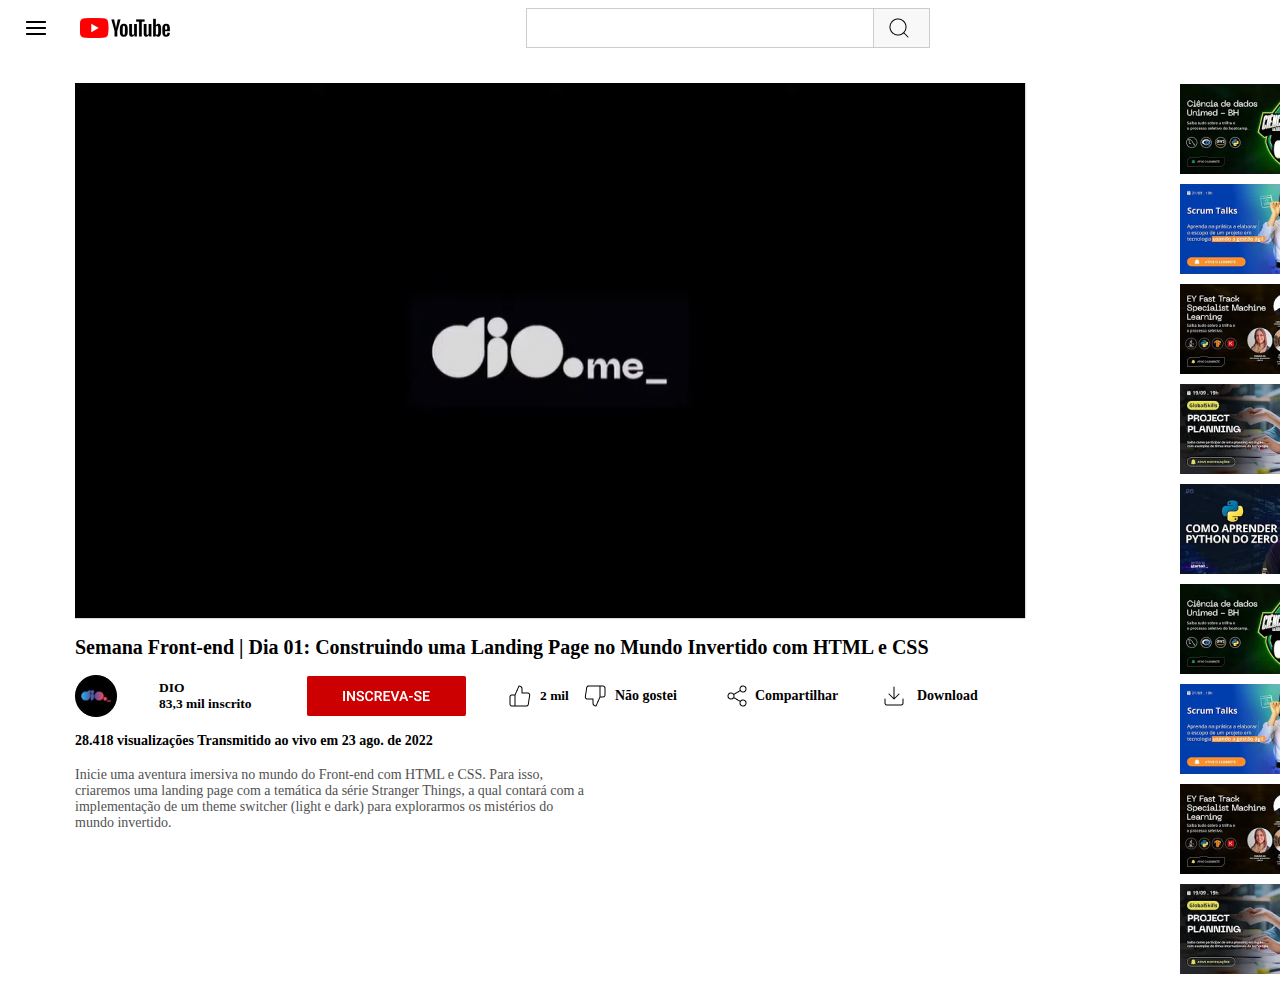
<file: Clonando-a-P-gina-do-Youtube-com-CSS-main/index.html>
<!DOCTYPE html>
<html lang="en">
<head>
    <meta charset="UTF-8">
    <meta http-equiv="X-UA-Compatible" content="IE=edge">
    <meta name="viewport" content="width=device-width, initial-scale=1.0">
    <link rel="stylesheet" href="assets/css/style.css">
    <title>Desafio Flexbox Youtube</title>
    
</head>
<header>
    <div class="containertopo">
      
            <div class="menutopo"></div>
            <div class="menu"></div>
            <div class="youtube"></div>
            <div class="item1"></div>
            <div class="item2"></div>
            <div class="search"></div>
                <div class="box">
                    <div class="video"></div>
                    <div class="foto"></div>
                    <div class="bell"></div>                   
                </div>
    </div>
              
</header>

<body>

    <div class="containercenter">

    
        <div class="image2"></div>
        
        <div class="h1">Semana Front-end | Dia 01: Construindo uma Landing Page no Mundo Invertido com HTML e CSS </div>
        <div class="visutext">28.418 visualizações Transmitido ao vivo em 23 ago. de 2022</div>
        <div class="descritext">Inicie uma aventura imersiva no mundo do Front-end com HTML e CSS. Para isso, criaremos uma landing page com a temática da série Stranger Things, a qual contará com a implementação de um theme switcher (light e dark) para explorarmos os mistérios do mundo invertido.</div>
        <div class="videoactions">
                <div class="fotodio"></div>
                <div class="numinscritos">DIO <br>83,3 mil inscrito</div>
                <div class="botao"></div>
                <div class="like"></div>
                <div class="liketext">2 mil</div>
                <div class="dislike"></div>
                <div class="disliketext">Não gostei</div>
                <div class="share"></div>
                <div class="sharetext">Compartilhar</div>
                <div class="download"></div>
                <div class="downloadtext">Download</div>                    
           
            </div>
            
        </div>

    </div>
    
        <div class="sidebar">
        <div class="itens"><img src="assets/images/video/Video (1).png" alt=""></div>
        <div class="itens"><img src="assets/images/video/Video (2).png" alt=""></div>
        <div class="itens"><img src="assets/images/video/Video (3).png" alt=""></div>
        <div class="itens"><img src="assets/images/video/Video (4).png" alt=""></div>
        <div class="itens"><img src="assets/images/video/Video (5).png" alt=""></div>
        <div class="itens"><img src="assets/images/video/Video (6).png" alt=""></div>
        <div class="itens"><img src="assets/images/video/Video (7).png" alt=""></div>
        <div class="itens"><img src="assets/images/video/Video (8).png" alt=""></div>
        <div class="itens"><img src="assets/images/video/Video (9).png" alt=""></div>
                                                 
    </div>     

</body>

</html>
</file>
<file: Clonando-a-P-gina-do-Youtube-com-CSS-main/assets/css/style.css>
/*------------------CONTAINER TOP--------------*/
.containertopo {
    /* Menu */
    display: flex;
    flex-direction: row;
    justify-content: space-between;
    align-items: center;
    padding: 0px 24px;
    gap: 32px;
    position: absolute;
    width: 1440px;
    height: 56px;
    left: 0px;
    top: 0px;   
}

.menu{
/* menu */
background-image: url(../images/menu.png);
position: absolute;
width: 24px;
height: 24px;
left: 24px;
top: 16px;
}

.youtube{
/* youtube logo */
background-image: url(../images/youtube.png);
position: absolute;
width: 90px;
height: 20px;
left: 80px;
top: 18px;

}

.menuvector{
position: absolute;
left: 12.5%;
right: 12.5%;
top: 75%;
bottom: 25%;
border: 2px solid #000000;
}

.box{    
display: flex;
flex-direction: row-reverse;
}

.video{
background-image: url(../images/video.png);
width: 24px;
height: 24px;
flex: none;
order: 2;
flex-grow: 0;
margin: 10px;
}
  
.bell{
background-image: url(../images/bell.png);   
width: 24px;
height: 24px;
flex: none;
order: 1;
flex-grow: 0;
margin: 10px;
}

.foto{
 background-image: url(../images/foto.png); 
 margin: 10px;
 width: 24px;
 height: 24px;
 flex: none;
 order: 0;
 flex-grow: 0;
}

.item1{
  /* Rectangle 1 */
box-sizing: border-box;
position: absolute;
width: 348px;
height: 40px;
left: 526px;
top: 8px;
background: #FFFFFF;
border: 1px solid #CCCCCC;    
}

.item2{
/* Rectangle 2 */
box-sizing: border-box;
position: absolute;
width: 57px;
height: 40px;
left: 873px;
top: 8px;
background: #F8F8F8;
border: 1px solid #CCCCCC;

}
.search{
background-image: url(../images/search.png);
position: absolute;
width: 24px;
height: 24px;
left: 887px;
top: 16px;
}
          /*------------------CONTAINER CENTER--------------*/
.containercenter{  
display: flex;
flex-direction: column;
justify-content: center;
align-items: flex-start;
padding: 0px;
gap: 16px;
position: absolute;
width: 952px;
height: 746px;
left: 75px;
top: 84px;
    
    }
.h1{
/* Semana Front-end | Dia 01: Construindo uma Landing Page no Mundo Invertido com HTML e CSS */
width: 871px;
height: 23px;
font-family: 'Roboto';
font-style: normal;
font-weight: 600;
font-size: 20px;
line-height: 23px;
color: #000000;
/* Inside auto layout */
flex: none;
order: 1;
flex-grow: 0;
}

.image2{ 
/* image 2 */
width: 952px;
height: 537px;
background-image: url(..//images/image2.png);
/* Inside auto layout */
flex: none;
order: 0;
flex-grow: 0;
}
/*------------------CONTAINER VIDEO ACTIONS--------------*/
.videoactions{
  
/* Auto layout */
background: rgb(255, 255, 255);
display: flex;
flex-direction: row;
justify-content: flex-start;
align-items: center;
padding: 0px;
gap: 42px;
width: 952px;
height: 42px;
/* Inside auto layout */
flex: none;
order: 2;
flex-grow: 0;
}

.fotodio{
/* Channel Avatar */
width: 42px;
height: 42px;
background: url(../images/Channel\ Avatar.png);
/* Inside auto layout */
flex: none;
order: 0;
flex-grow: 0;
}

.numinscritos{
/* DIO 83,3 mil inscritos */

width: 106px;
height: 32px;
font-family: 'Roboto';
font-style: normal;
font-weight: 600;
font-size: 13.5px;
line-height: 16px;
color: #000000;
flex: none;
order:1;
flex-grow: 0;
}

.botao{
    background-image: url(../images/Subscribe\ Button.png);
/* Subscribe Button */
width: 159px;
height: 40px;
/* Inside auto layout */
flex: none;
order: 1;
flex-grow: 0;
}

.like{

/* Like */
width: 25px;
height: 25px;
flex: none;
order: 2;
flex-grow: 0;
background-image: url(../images/thumbs-up.png);
}

.liketext{
/* 2 mil */
position: absolute;
width: 30px;
height: 16px;
left: 465px;
font-family: 'Roboto';
font-style: normal;
font-weight: 600;
font-size: 13.5px;
line-height: 16px;
color: #000000;
}

.dislike{
/* Deslike */
width: 100px;
height: 24px;
background-image: url(../images/thumbs-down.png);
position: absolute;
width: 24px;
height: 24px;
left: 508px;

}

.disliketext{
/* Não gostei */
position: absolute;
width: 80px;
height: 16px;
left: 540px;
font-family: 'Roboto';
font-style: normal;
font-weight: 600;
font-size: 14px;
line-height: 16px;
color: #000000;

}

.share{
/* Share */
position: absolute;
width: 24px;
height: 24px;
left: 650px;
background-image: url(../images/share-2.png);

}

.sharetext{
/* Compartilhar */
position: absolute;
width: 24px;
height: 16px;
left: 680px;
font-family: 'Roboto';
font-style: normal;
font-weight: 600;
font-size: 14px;
line-height: 16px;
color: #020202;
}

.download{
/* Download */
position: absolute;
width: 24px;
height: 24px;
left: 807px;
background-image: url(../images/download.png);

}

.downloadtext{
/* Download */
position: absolute;
width: 24px;
height: px;
left: 842px;
font-family: 'Roboto';
font-style: normal;
font-weight: 600;
font-size: 14px;
line-height: 16px;
color: #000000;


}
.visutext{
/* 28.418 visualizações Transmitido ao vivo em 23 ago. de 2022 */
width: 591px;
height: 18px;
font-family: 'Roboto';
font-style: normal;
font-weight: 600;
font-size: 14px;
line-height: 16px;
color: #000000;
/* Inside auto layout */
flex: none;
order: 3;
flex-grow: 0;

}

.descritext{
/* Inicie uma aventura imersiva no mundo do Front-end com HTML e CSS. Para isso, criaremos uma landing page com a temática da série Stranger Things, a qual contará com a implementação de um theme switcher (light e dark) para explorarmos os mistérios do mundo invertido. */
width: 510px;
height: 64px;
font-family: 'Roboto';
font-style: normal;
font-weight: 400;
font-size: 14px;
line-height: 16px;
color: #515151;
/* Inside auto layout */
flex: none;
order: 4;
flex-grow: 0;
}

/*------------------CONTAINER RIGHT VIDEOS COLUMN--------------*/
.sidebar{
    position: absolute;
    width: 160px;
    height: 938px;
    left: 1052px;
    top: 84px;   
height: 100%;
display: flex;
flex-direction: column;
align-items: flex-end;

}
.itens{
width: 20%;
height: 200px;

}
</file>
